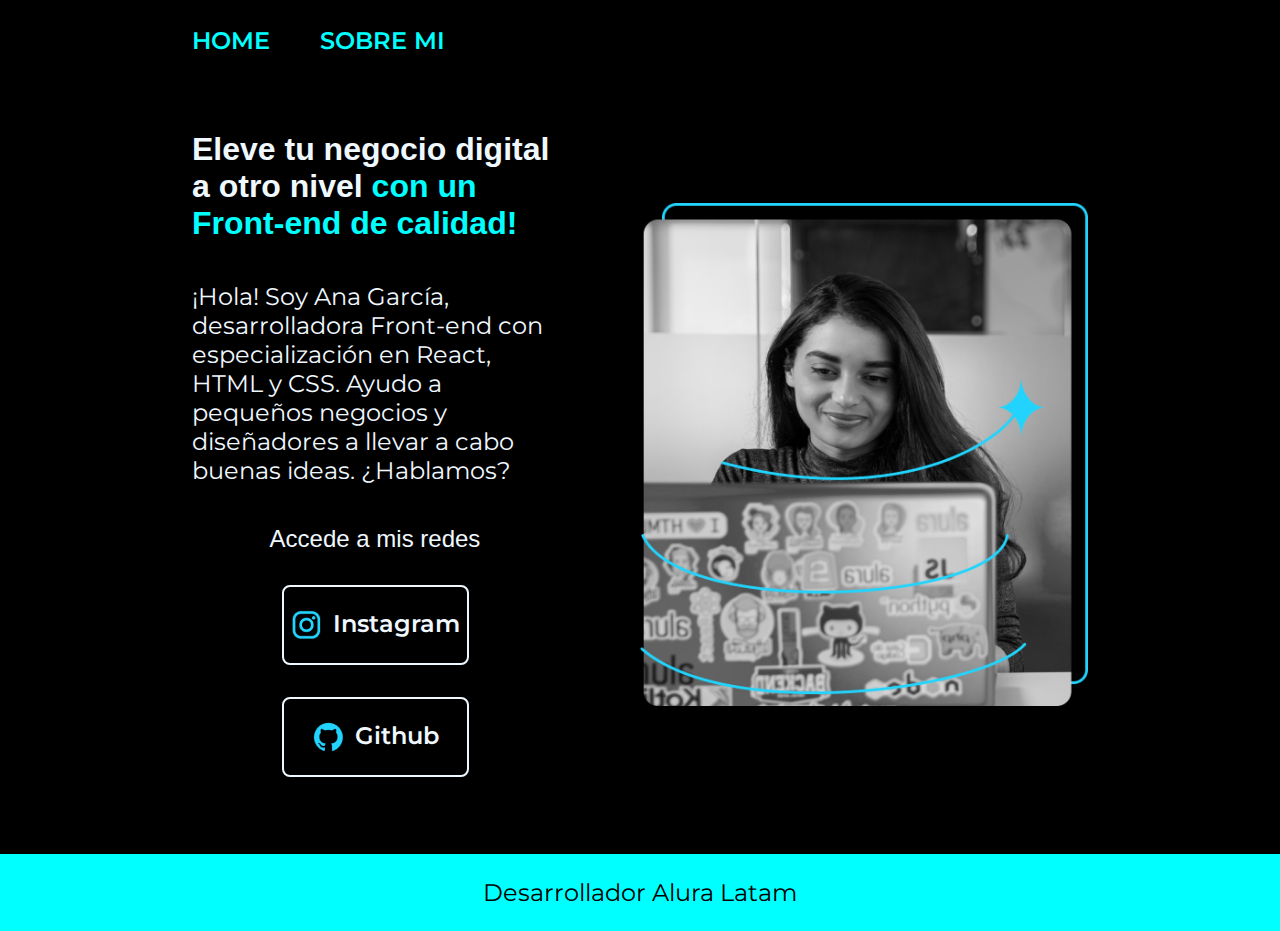
<file: index.html>
<!DOCTYPE html>
<html lang="es">
<head>
    <meta charset="UTF-8">
    <meta name="viewport" content="width=device-width, initial-scale=1.0">
    <link rel="stylesheet" href="style.css">
    <title>Portafolio</title>
</head>
<body>
    <header class="header">
        <nav class="header-menu">
            <a href="index.html" class="header-menu-link">HOME</a>
            <a href="sobreMi.html" class="header-menu-link">SOBRE MI</a>
        </nav>
    </header>
    <main class="presentacion">
        <section class="presentacion-contenido">
            <h1 class="presentacion-contenido-titulo">Eleve tu negocio digital a otro nivel <strong class="titulo">con un Front-end de calidad!</strong></h1>
            <p class="presentacion-contenido-texto">¡Hola! Soy Ana García, desarrolladora Front-end con especialización en React,
                HTML y CSS. Ayudo a pequeños negocios y diseñadores a llevar a cabo buenas ideas. ¿Hablamos?
            </p>

            <div class="presentacion-enlaces">
                <h2 class="presentacion-enlaces-subtitulo">Accede a mis redes</h2>
                <a class="presentacion-enlaces-link" href=""><img src="assets/instagram.png">Instagram</a>
                <a class="presentacion-enlaces-link" href=""><img src="assets/github.png">Github</a>
            </div>
        </section>
        
        <img class="presentacion-imagen" src="assets/Imagem.png" alt="imagen de ana garcia">
        
    </main>
    <footer class="footer">
        <p>Desarrollador Alura Latam</p>
    </footer>
    
</body>
</html>
</file>
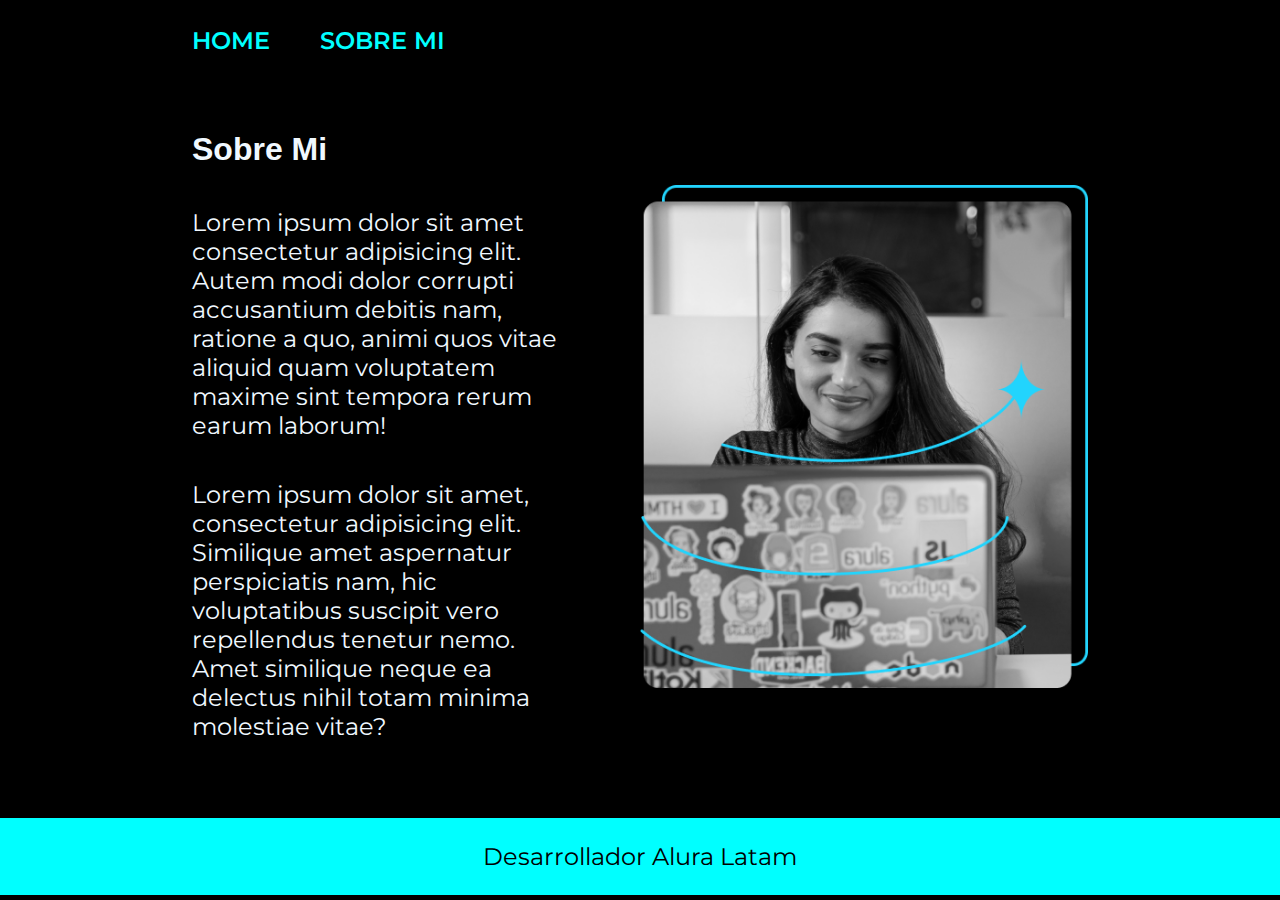
<file: sobreMi.html>
<!DOCTYPE html>
<html lang="es">
<head>
    <meta charset="UTF-8">
    <meta name="viewport" content="width=device-width, initial-scale=1.0">
    <link rel="stylesheet" href="style.css">
    <title>Sobre Mi</title>
</head>
<body>
    <header class="header">
        <nav class="header-menu">
            <a href="index.html" class="header-menu-link">HOME</a>
            <a href="sobreMi.html" class="header-menu-link">SOBRE MI</a>
        </nav>
    </header>
    <main class="presentacion">
        <section class="presentacion-contenido">
            <h1 class="presentacion-contenido-titulo">Sobre Mi</h1>
            <p class="presentacion-contenido-texto">Lorem ipsum dolor sit amet consectetur adipisicing elit. Autem modi dolor corrupti 
               accusantium debitis nam, ratione a quo, animi quos vitae aliquid quam voluptatem maxime 
               sint tempora rerum earum laborum!</p>
            <p class="presentacion-contenido-texto">Lorem ipsum dolor sit amet, consectetur adipisicing elit. Similique amet aspernatur 
               perspiciatis nam, hic voluptatibus suscipit vero repellendus tenetur nemo. Amet similique
               neque ea delectus nihil totam minima molestiae vitae?</p>
        </section>
        <img class="presentacion-imagen" src="assets/Imagem.png" alt="imagen de ana garcia">
    </main>
    <footer class="footer">
        <p>Desarrollador Alura Latam</p>
    </footer>
</body>
</html>
</file>
<file: style.css>
@import url('https://fonts.googleapis.com/css2?family=Krona+One&family=Montserrat:ital,wght@0,100..900;1,100..900&family=Roboto:ital,wght@0,100;0,300;0,400;0,500;0,700;0,900;1,100;1,300;1,400;1,500;1,700;1,900&display=swap');
:root{
    --color-primario:black;
    --color-secundario:aliceblue;
    --color-terciario:aqua;
    --fuente-montserrat:"Montserrat", sans-serif;
    --fuente-krona:"Krona", sans-serif;
}

*{
    padding:0;
    margin:0;
}
body{
    background-color: var(--color-primario);
    color:var(--color-secundario);
    
    box-sizing: border-box;
}
.titulo{
    color:var(--color-terciario);
}
.presentacion{
    display: flex;
    align-items: center;
    padding: 6% 15%;
    justify-content: space-between;
    gap:82px;
}
.presentacion-contenido{
    width: 50%;
    display: flex;
    flex-direction: column;
    gap: 40px;
}
.presentacion-contenido-titulo{
    font-size: 2rem;
    font-family: var(--fuente-krona);
}
.presentacion-contenido-texto{
    font-size: 1.5rem;
    font-family: var(--fuente-montserrat);
}
.presentacion-enlaces{
    display: flex;
    justify-content: space-between;
    flex-direction: column;
    align-items: center;
    gap:32px;
}
.presentacion-enlaces-link{
    width: 50%;
    display: flex;
    justify-content: center;
    text-align: center;
    padding:22px 0px;
    border-radius: 8px;
    font-family: var(--fuente-montserrat);
    font-size: 1.5rem;
    font-weight: 600;
    text-decoration: none;
    color:var(--color-secundario);
    border: 2px solid var(--color-secundario);
    gap:10px;
}
.presentacion-enlaces-subtitulo{
    font-family: var(--fuente-krona);
    font-size: 1.5rem;
    font-weight: 400;
}
.presentacion-enlaces-link:hover{
    background-color: rgb(49, 49, 49);
}

.footer{
    background-color:var(--color-terciario);
    padding:24px;
    color:var(--color-primario);
    text-align: center;
    font-family: var(--fuente-montserrat);
    font-size: 1.5rem;
    font-weight: 400;
}

.header{
    padding: 2% 0% 0% 15%;
}

.header-menu{
    display: flex;
    gap: 50px;
    text-decoration: none;
}

.header-menu-link{
    font-family: var(--fuente-montserrat);
    font-size: 1.5rem;
    font-weight: 600;
    color:var(--color-terciario);
    text-decoration: none;
}

.presentacion-imagen{
    width: 50%;
}

@media(max-width:1200px){
    .presentacion{
        flex-direction:column-reverse;
        padding: 5%;
    }
    .presentacion-contenido{
        width: auto;
    }
    .header{
        padding: 10%;
    }
    .header-menu{
        justify-content: center;
    }
}
</file>
